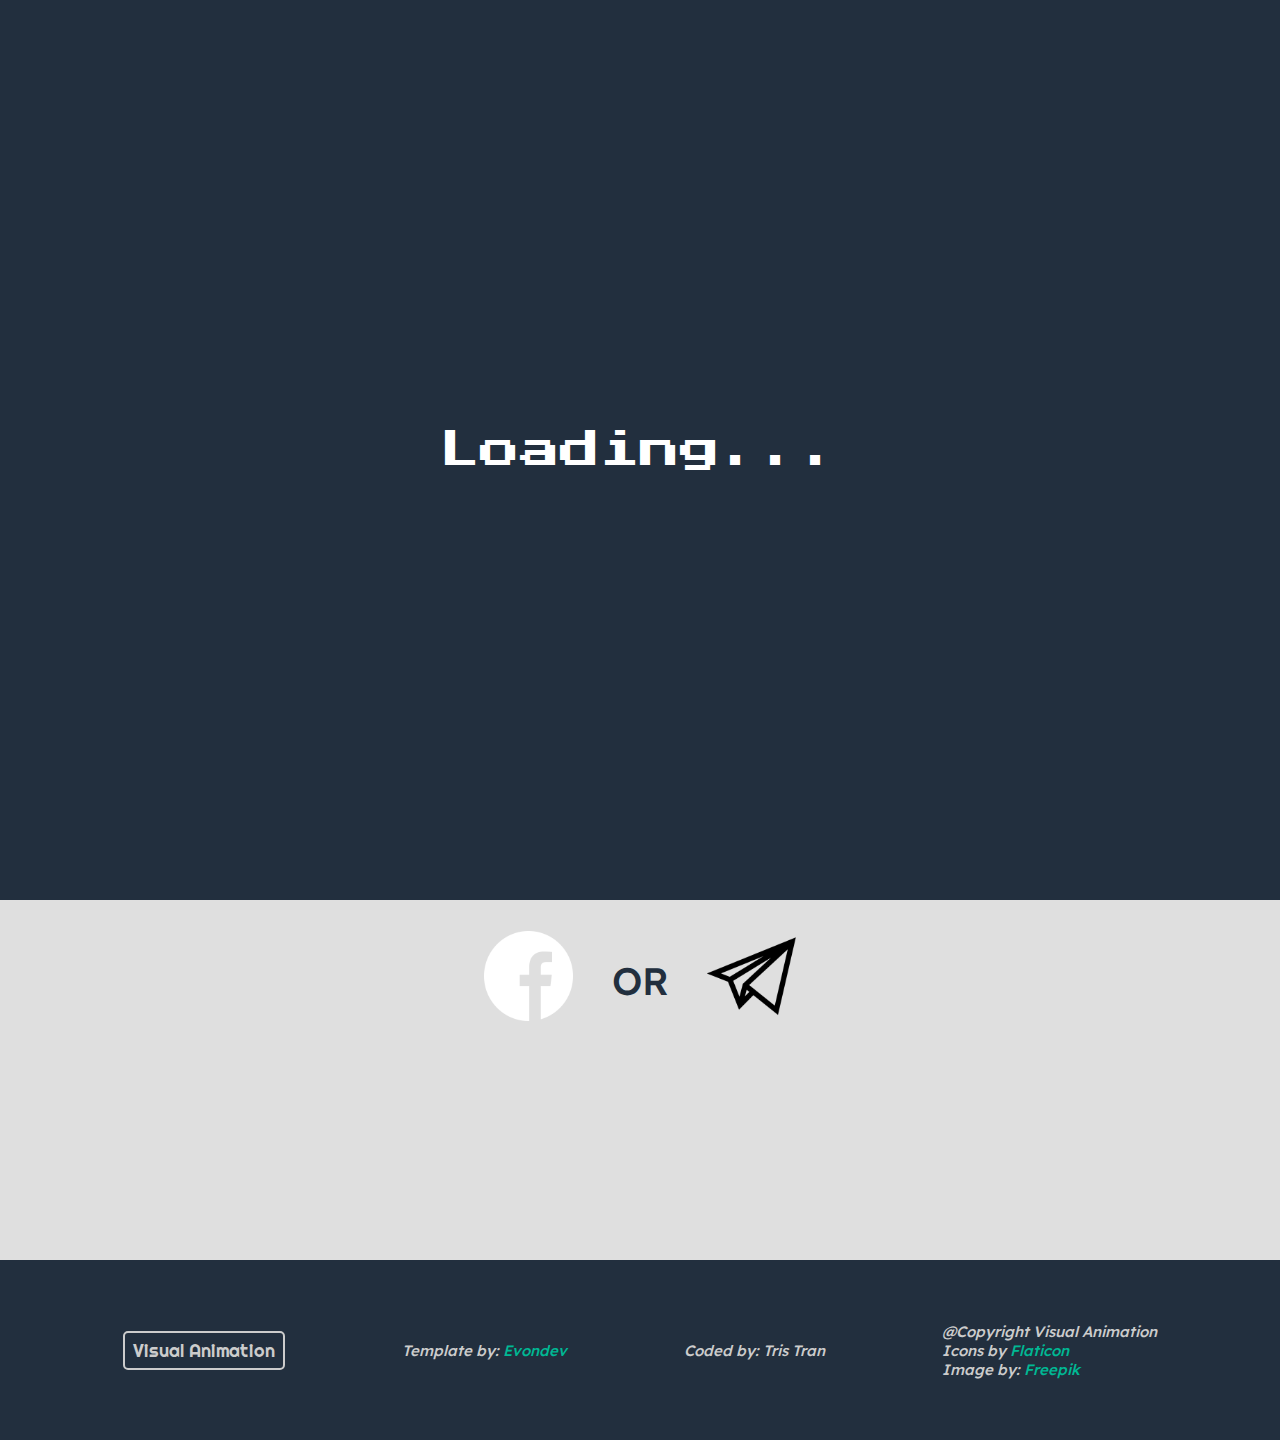
<file: main/About us/index.html>
<!DOCTYPE html>
<html lang="en">
  <head>
    <meta charset="UTF-8" />
    <meta name="viewport" content="width=device-width, initial-scale=1.0" />
    <meta http-equiv="X-UA-Compatible" content="ie=edge" />
    <link rel="stylesheet" href="/prototype/CSS/template.css" />
    <link rel="stylesheet" href="style.css" />
    <link rel="stylesheet" href="/prototype/responsive/responsive.css" />
    <script src="/JQuery/jquery-3.4.1.min.js"></script>
    <script src="/prototype/JS/template.js"></script>
    <title>Visual Animation - About Us</title>
  </head>
  <body>
    <div class="loader-container" id="loader">
      <div class="loader">
        <h3>Loading...</h3>
      </div>
    </div>

    <div class="overlay-menu" id="overlay-menu">
      <img src="/icon/menu.png" alt=":((" class="close-btn" id="close-btn" />
      <ul class="nav-in-btn">
        <li><a href="/index.html" id="home-menu">Home</a></li>
        <li><a href="/main/Basic/index.html" id="basic-menu">Basic</a></li>
        <li>
          <a href="/main/Advanced/index.html" id="advanced-menu">Advanced</a>
        </li>
        <li>
          <a href="/main/About us/index.html" id="about-menu" class="active"
            >About Us</a
          >
        </li>
      </ul>
    </div>

    <header>
      <div class="logo-box">
        <div class="logo" id="logo">Visual Animation</div>
      </div>
      <ul class="nav-box">
        <li><a href="index.html" id="home">Home</a></li>
        <li><a href="/main/Basic/index.html" id="Basic">Basic</a></li>
        <li><a href="/main/Advanced/index.html" id="advanced">Advanced</a></li>
        <li>
          <a href="/main/About us/index.html" id="about-us" class="active"
            >About Us</a
          >
        </li>
      </ul>
      <img src="/icon/menu-black.png" alt=":((" id="open-btn" />
    </header>

    <div class="main" id="main">
      <div class="side side1">
        <img src="/icon/silent.png" alt=":((" class="avatar" />
        <h2 class="name">Tris Tran</h2>
        <h3>Front-end Developer</h3>
      </div>
      <div class="side side2">
        <h2 class="caption">Contact</h2>
        <div class="contact">
          <a href="#"><img src="/icon/facebook.png" alt=":((" class="fa"/></a>
          <p>OR</p>
          <a href="mailto:ts4blader@gmail.com"
            ><img src="/icon/mail.png" alt=":((" class="mail"
          /></a>
        </div>
      </div>
    </div>

    <footer>
      <div class="item">
        <p class="logo">Visual Animation</p>
      </div>
      <div class="item">
        <p>Template by: <a href="https://evondev.com/">Evondev</a></p>
      </div>
      <div class="item">
        <p>Coded by: Tris Tran</p>
      </div>
      <div class="item">
        <p>@Copyright Visual Animation</p>
        <div>
          Icons by
          <a href="https://www.flaticon.com/" title="Flaticon">Flaticon</a>
        </div>
        <div>
          Image by:
          <a href="https://www.freepik.com/free-photos-vectors/background"
            >Freepik
          </a>
        </div>
      </div>
    </footer>
  </body>
</html>
</file>
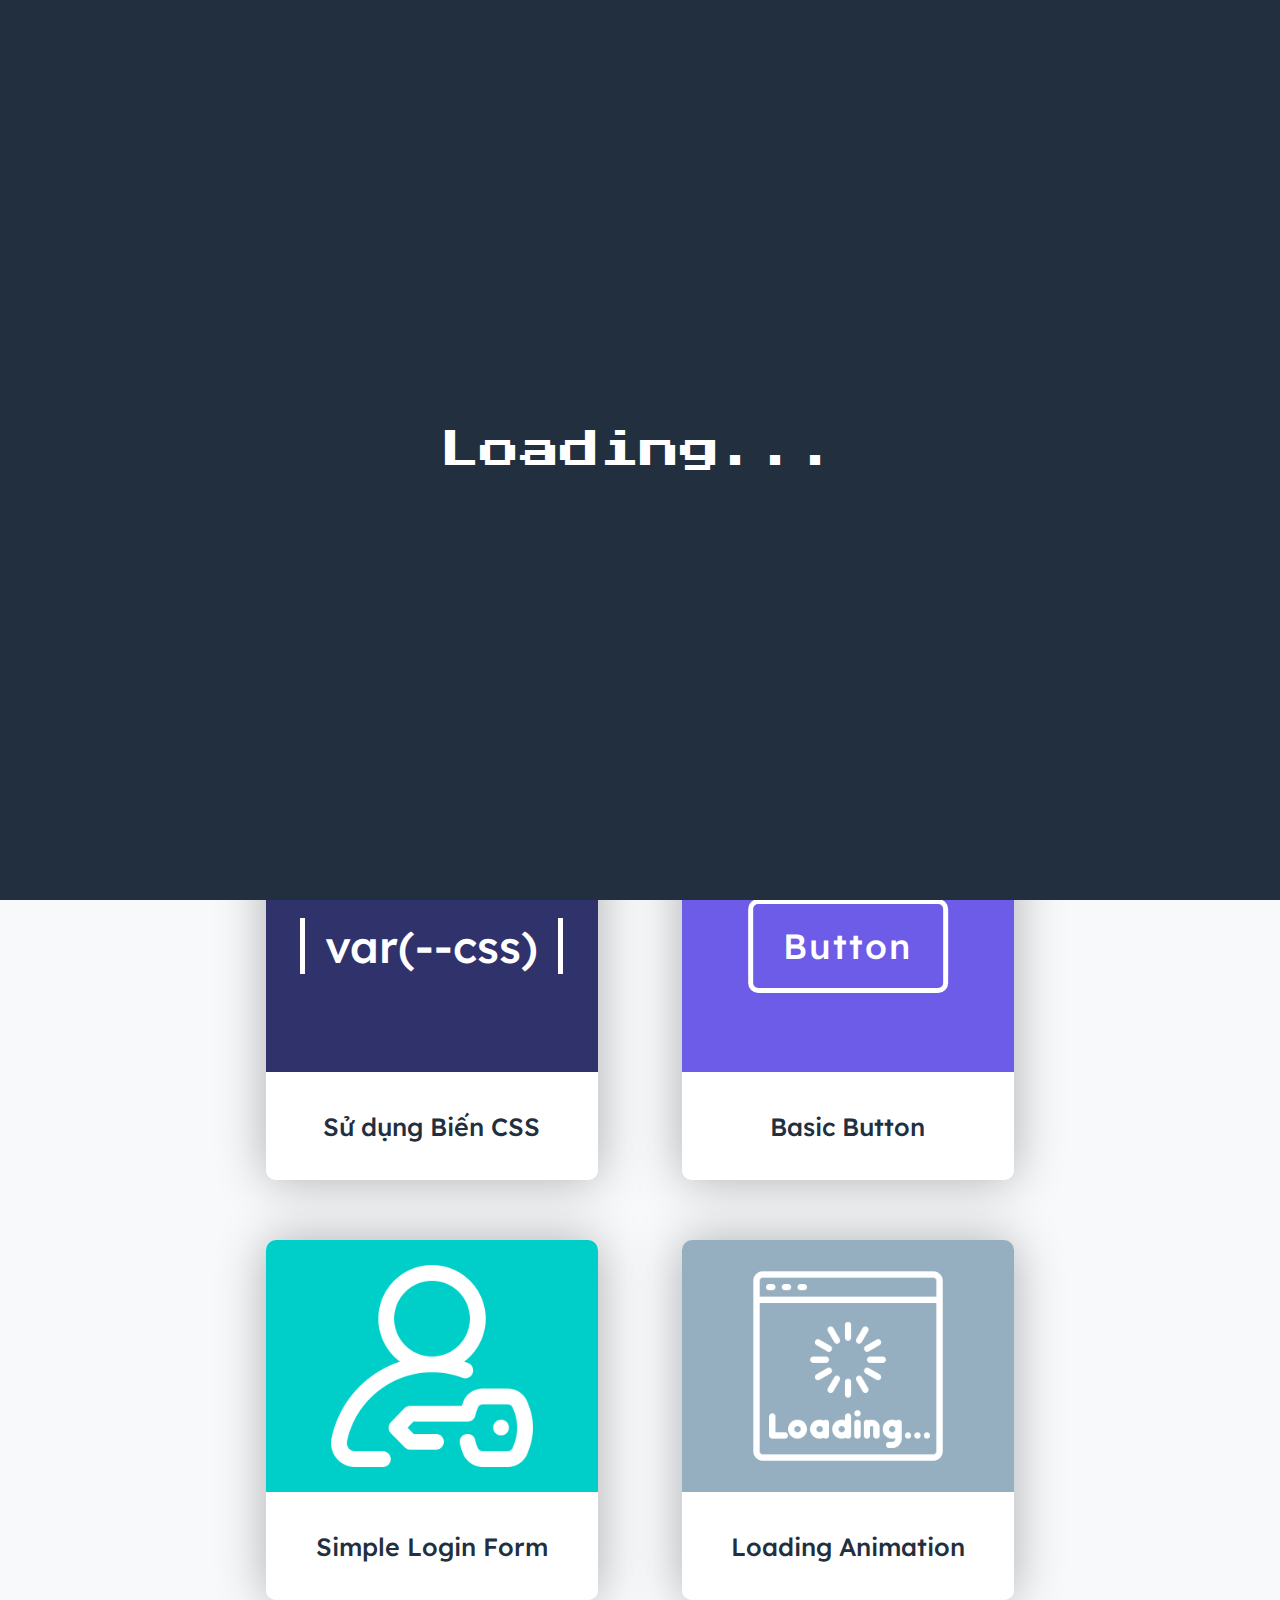
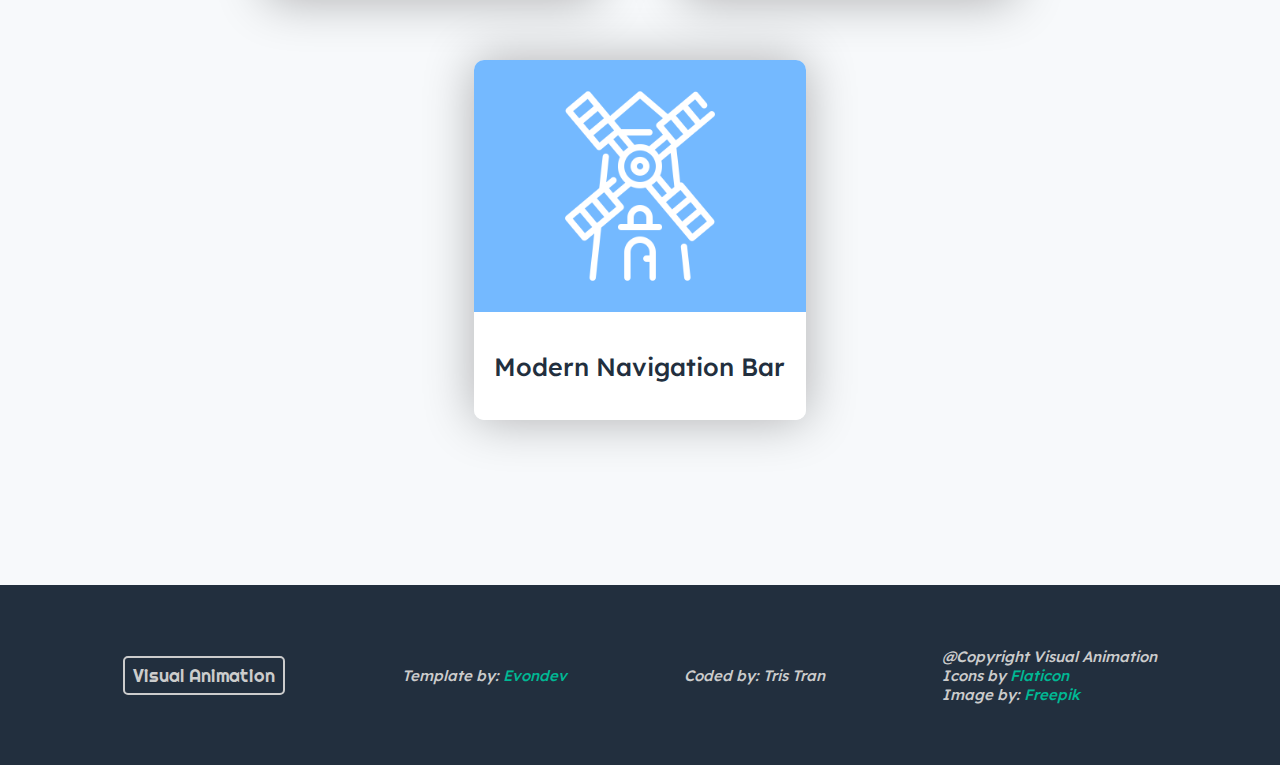
<file: main/Advanced/index.html>
<!DOCTYPE html>
<html lang="en">
  <head>
    <meta charset="UTF-8" />
    <meta name="viewport" content="width=device-width, initial-scale=1.0" />
    <meta http-equiv="X-UA-Compatible" content="ie=edge" />
    <link rel="stylesheet" href="/prototype/CSS/template.css" />
    <link rel="stylesheet" href="/prototype/responsive/responsive.css" />
    <link rel="stylesheet" href="/prototype/CSS/level.css" />
    <link rel="stylesheet" href="style.css" />
    <script src="/JQuery/jquery-3.4.1.min.js"></script>
    <script src="/prototype/JS/template.js"></script>
    <title>Visual Animation - Advanced Lesson</title>
  </head>
  <body>
    <!-- loader -->
    <div class="loader-container" id="loader">
      <div class="loader">
        <h3>Loading...</h3>
      </div>
    </div>
    <!-- header -->
    <div class="overlay-menu" id="overlay-menu">
      <img src="/icon/menu.png" alt=":((" class="close-btn" id="close-btn" />
      <ul class="nav-in-btn">
        <li><a href="/index.html" id="home-menu">Home</a></li>
        <li>
          <a href="/main/Basic/index.html" id="basic-menu">Basic</a>
        </li>
        <li>
          <a href="/main/Advanced/index.html" id="advanced-menu" class="active"
            >Advanced</a
          >
        </li>
        <li>
          <a href="/main/About us/index.html" id="about-menu">About Us</a>
        </li>
      </ul>
    </div>

    <header>
      <div class="logo-box">
        <div class="logo" id="logo">Visual Animation</div>
      </div>
      <ul class="nav-box">
        <li><a href="/index.html" id="home">Home</a></li>
        <li>
          <a href="/main/Basic/index.html" id="Basic">Basic</a>
        </li>
        <li>
          <a href="/main/Advanced/index.html" id="advanced" class="active"
            >Advanced</a
          >
        </li>
        <li><a href="/main/About us/index.html" id="about-us">About Us</a></li>
      </ul>
      <img src="/icon/menu-black.png" alt=":((" id="open-btn" />
    </header>

    <div id="main" class="main-container">
      <!-- caption -->
      <div class="caption">
        <h2>Advanced</h2>
        <div class="bar"></div>
      </div>
      <!-- content -->
      <div class="content">
        <!-- pseudo -->
        <a class="item" id="pseudo">
          <div class="img">
            <p>::pseudo-class</p>
          </div>
          <div class="caption">
            <p>After và Before</p>
          </div>
        </a>
        <!-- transition -->
        <a class="item" id="transition">
          <div class="img">
            <div class="box">
              <div class="bar bar1"></div>
              <div class="bar bar2"></div>
              <div class="bar bar3"></div>
            </div>
          </div>
          <div class="caption">
            <p>Transition</p>
          </div>
        </a>
        <!-- css variable -->
        <a class="item" id="css-var">
          <div class="img">
            <p>var(--css)</p>
          </div>
          <div class="caption">
            <p>Sử dụng Biến CSS</p>
          </div>
        </a>
        <!-- basic button -->
        <a class="item" id="basic-btn">
          <div class="img"></div>
          <div class="caption">
            <p>Basic Button</p>
          </div>
        </a>
        <!-- simple form -->
        <a class="item" id="form">
          <div class="img">
            <img src="/icon/login.png" alt=":((" />
          </div>
          <div class="caption">
            <p>Simple Login Form</p>
          </div>
        </a>

        <div class="item" id="loading">
          <div class="img">
            <img src="/icon/loading.png" alt=":((" />
          </div>
          <div class="caption">
            <p>Loading Animation</p>
          </div>
        </div>
        <div class="item" id="navigation">
          <div class="img">
            <img src="/icon/windmill.png" alt=":((" />
          </div>
          <div class="caption">
            <p>Modern Navigation Bar</p>
          </div>
        </div>
      </div>
    </div>

    <footer>
      <div class="item">
        <p class="logo">Visual Animation</p>
      </div>
      <div class="item">
        <p>Template by: <a href="https://evondev.com/">Evondev</a></p>
      </div>
      <div class="item">
        <p>Coded by: Tris Tran</p>
      </div>
      <div class="item">
        <p>@Copyright Visual Animation</p>
        <div>
          Icons by
          <a href="https://www.flaticon.com/" title="Flaticon">Flaticon</a>
        </div>
        <div>
          Image by:
          <a href="https://www.freepik.com/free-photos-vectors/background"
            >Freepik
          </a>
        </div>
      </div>
    </footer>
  </body>
</html>
</file>
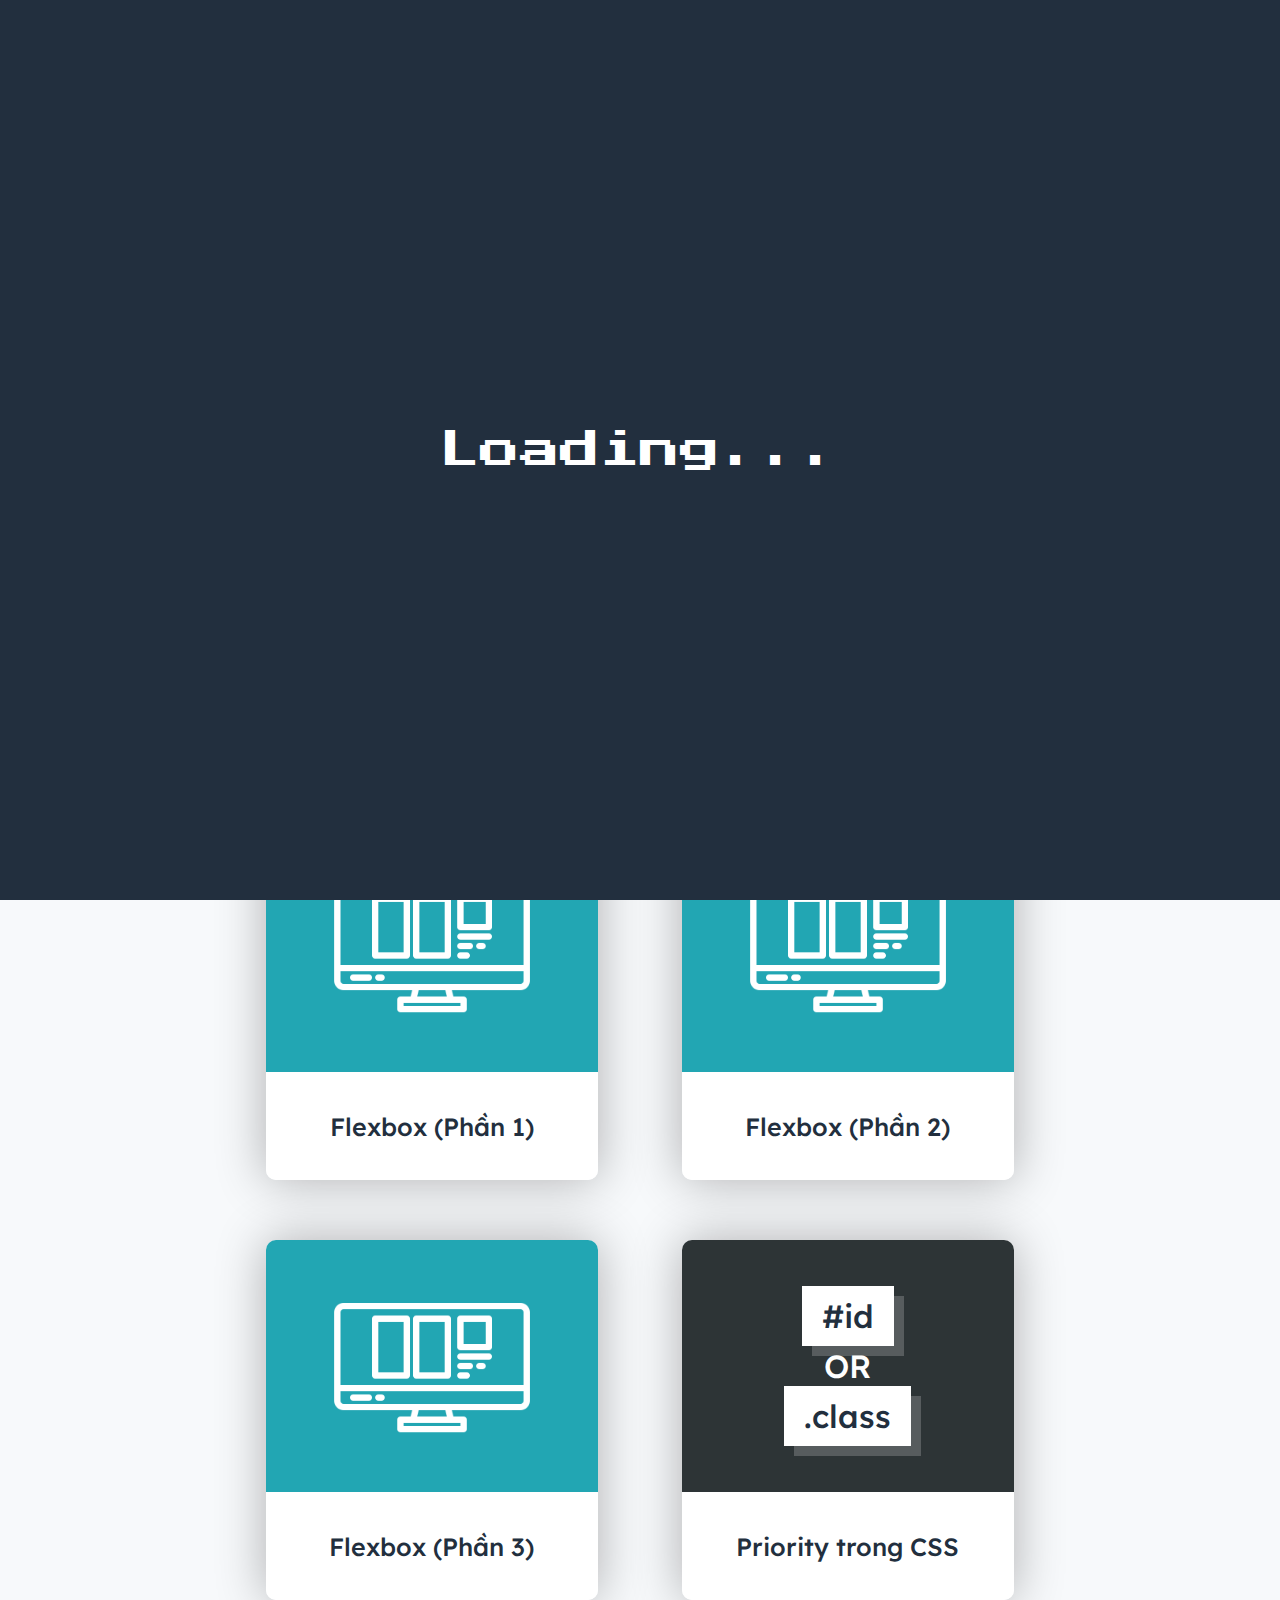
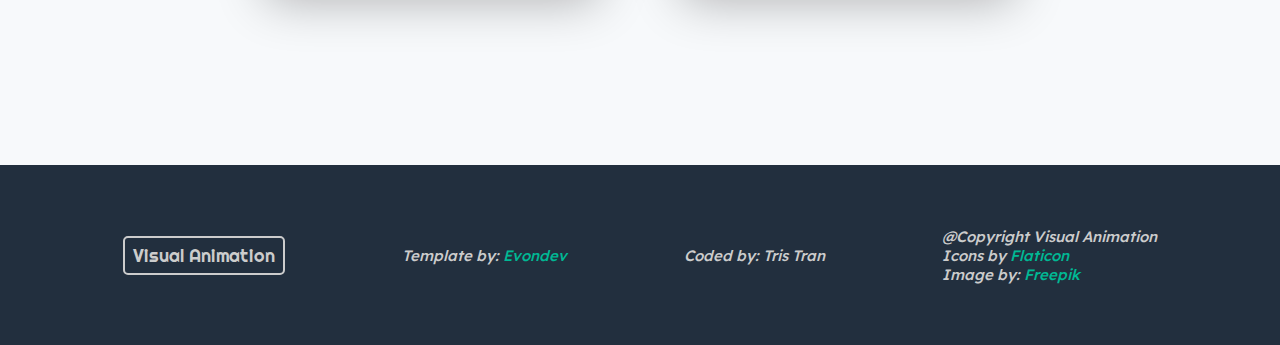
<file: main/Basic/index.html>
<!DOCTYPE html>
<html lang="en">
  <head>
    <meta charset="UTF-8" />
    <meta name="viewport" content="width=device-width, initial-scale=1.0" />
    <meta http-equiv="X-UA-Compatible" content="ie=edge" />
    <link rel="stylesheet" href="/prototype/CSS/template.css" />
    <link rel="stylesheet" href="/prototype/responsive/responsive.css" />
    <link rel="stylesheet" href="/prototype/CSS/level.css" />
    <link rel="stylesheet" href="style.css" />
    <script src="/JQuery/jquery-3.4.1.min.js"></script>
    <script src="/prototype/JS/template.js"></script>
    <title>Basic Lesson</title>
  </head>
  <body>
    <!-- loader -->
    <div class="loader-container" id="loader">
      <div class="loader">
        <h3>Loading...</h3>
      </div>
    </div>
    <!-- header -->
    <div class="overlay-menu" id="overlay-menu">
      <img src="/icon/menu.png" alt=":((" class="close-btn" id="close-btn" />
      <ul class="nav-in-btn">
        <li><a href="/index.html" id="home-menu">Home</a></li>
        <li>
          <a href="/main/Basic/index.html" id="basic-menu" class="active"
            >Basic</a
          >
        </li>
        <li>
          <a href="/main/Advanced/index.html" id="advanced-menu">Advanced</a>
        </li>
        <li>
          <a href="/main/About us/index.html" id="about-menu">About Us</a>
        </li>
      </ul>
    </div>

    <header>
      <div class="logo-box">
        <div class="logo" id="logo">Visual Animation</div>
      </div>
      <ul class="nav-box">
        <li><a href="/index.html" id="home">Home</a></li>
        <li>
          <a href="/main/Basic/index.html" id="Basic" class="active">Basic</a>
        </li>
        <li><a href="/main/Advanced/index.html" id="advanced">Advanced</a></li>
        <li><a href="/main/About us/index.html" id="about-us">About Us</a></li>
      </ul>
      <img src="/icon/menu-black.png" alt=":((" id="open-btn" />
    </header>

    <div id="main" class="main-container">
      <!-- caption -->
      <div class="caption">
        <h2>Basic</h2>
        <div class="bar"></div>
      </div>
      <!-- content -->
      <div class="content">
        <!-- codepen -->
        <a class="item" id="codepen" href="/main/Basic/codepen/codepen.html">
          <div class="img">
            <img src="/icon/codepen.png" alt=":((" />
          </div>
          <div class="caption">
            <p>Giới Thiệu</p>
          </div>
        </a>
        <!-- position -->
        <a class="item" id="position" href="/main/Basic/position/postion.html">
          <div class="img">
            <p>absolute</p>
            <p>vs</p>
            <p>relative</p>
          </div>
          <div class="caption">
            <p>Position trong CSS</p>
          </div>
        </a>
        <!-- flex1 -->
        <a class="item" id="flexbox1" href="/main/Basic/flexbox1/flexbox1.html">
          <div class="img">
            <img src="/icon/ui.png" alt=":((" />
          </div>
          <div class="caption">
            <p>Flexbox (Phần 1)</p>
          </div>
        </a>
        <!-- flex2 -->
        <a class="item" id="flexbox2" href="/main/Basic/flexbox2/flexbox2.html">
          <div class="img">
            <img src="/icon/ui.png" alt=":((" />
          </div>
          <div class="caption">
            <p>Flexbox (Phần 2)</p>
          </div>
        </a>
        <!-- flex3 -->
        <a class="item" id="flexbox3">
          <div class="img">
            <img src="/icon/ui.png" alt=":((" />
          </div>
          <div class="caption">
            <p>Flexbox (Phần 3)</p>
          </div>
        </a>
        <!-- priority -->
        <a class="item" id="priority">
          <div class="img">
            <p>#id</p>
            <p>OR</p>
            <p>.class</p>
          </div>
          <div class="caption">
            <p>Priority trong CSS</p>
          </div>
        </a>
      </div>
    </div>

    <footer>
      <div class="item">
        <p class="logo">Visual Animation</p>
      </div>
      <div class="item">
        <p>Template by: <a href="https://evondev.com/">Evondev</a></p>
      </div>
      <div class="item">
        <p>Coded by: Tris Tran</p>
      </div>
      <div class="item">
        <p>@Copyright Visual Animation</p>
        <div>
          Icons by
          <a href="https://www.flaticon.com/" title="Flaticon">Flaticon</a>
        </div>
        <div>
          Image by:
          <a href="https://www.freepik.com/free-photos-vectors/background"
            >Freepik
          </a>
        </div>
      </div>
    </footer>
  </body>
</html>
</file>
<file: prototype/CSS/template.css>
@import url("https://fonts.googleapis.com/css?family=Lexend+Deca|Press+Start+2P|Righteous&display=swap");
:root {
  --main-color: white;
  --body-bg: #580dd1;
  --mark-color: #f7f9fb;
  --main-bg: #222f3e;
  --btn-bg: #341f97;
  --sub-font: "Righteous";
  --alter-font: "Lexend Deca";
  --pixel-font: "Press Start 2P";
}
* {
  margin: 0;
  padding: 0;
  box-sizing: border-box;
  scroll-behavior: smooth;
}
html {
  font-size: 62.5%;
  font-family: "Lexend Deca";
  font-weight: 500;
}
body {
  background: var(--mark-color);
}
/* top button */
.top-btn-box {
  position: fixed;
  right: 5%;
  bottom: 5%;
  background: var(--btn-bg);
  border-radius: 50%;
  width: 6rem;
  height: 6rem;
  text-decoration: none;
  display: flex;
  justify-content: center;
  align-items: center;
  transition: transform 300ms ease;
  z-index: 3;
  transform: scale(0);
}
.top-btn {
  font-family: "Righteous";
  font-size: 3.7rem;
  transform: rotate(-90deg);
  color: var(--main-color);
  transition: inherit;
}
.scale {
  transform: scale(1);
}
.top-btn-box:hover {
  background: #00b894;
  transform: scale(1.2);
}
/* loader */
.loader-container {
  position: fixed;
  top: 0;
  width: 100%;
  height: 100vh;
  background: var(--main-bg);
  z-index: 5;
  transition: width 500ms ease;
  overflow: hidden;
}
.collapse {
  width: 0;
}
#loader h3 {
  overflow: hidden;
  width: 400px;
  position: absolute;
  top: 50%;
  left: 50%;
  transform: translate(-50%, -50%);
  color: white;
  font-family: var(--pixel-font);
  font-size: 4rem;
  font-weight: 500;
  animation: loader 1.5s infinite steps(4) reverse;
}
@keyframes loader {
  100% {
    width: 240px;
  }
}
/* header */
header {
  position: fixed;
  top: 0;
  display: flex;
  justify-content: space-between;
  width: 100%;
  height: 10vh;
  background: transparent;
  opacity: 0.95;
  z-index: 3;
  transition-property: color background height;
  transition: 400ms ease;
}
header {
  height: 12vh;
}
header .logo-box {
  width: 30%;
  display: flex;
  align-items: center;
  justify-content: flex-start;
  margin-left: 5%;
}
header .logo-box .logo {
  font-family: "Righteous";
  font-size: 2.5rem;
  border: 0.4rem solid;
  border-radius: 0.5rem;
  padding: 0.5rem 0.8rem;
  transition: color 300ms ease;
}
.logo {
  color: white;
}
header .nav-box {
  width: 40%;
  list-style: none;
  display: flex;
  justify-content: space-between;
  align-items: center;
  margin-right: 5%;
}
header .nav-box .active::after {
  width: 100%;
}
header .nav-box a {
  font-size: 2rem;
  text-decoration: none;
  position: relative;
  transition: color 300ms ease;
}
header a {
  color: white;
}
header .nav-box a::after {
  content: "";
  width: 0%;
  height: 0.3rem;
  opacity: 0.9;
  display: block;
  border-radius: 0.2rem;
  margin: 0 auto;
  transition: width 300ms ease;
}
header a::after {
  background: #00cec9;
}
header .nav-box a:hover::after {
  width: 100%;
  transition-duration: 400ms;
}
.header-bg {
  box-shadow: 0px 0.1rem 5rem rgba(0, 0, 0, 0.2);
  background: var(--main-color);
  color: var(--main-bg);
}
.header-link {
  color: var(--main-bg);
}
.header-scale {
  height: 10vh;
}
/* footer */
footer {
  width: 100%;
  height: 20vh;
  padding: 0 10%;
  background: var(--main-bg);
  display: flex;
  justify-content: space-around;
  align-items: center;
  font-style: italic;
  color: #ccc;
}
footer .item {
  font-size: 1.5rem;
  width: max-content;
}
footer .logo {
  font-size: 1.8rem;
  border: 2px solid;
  font-family: var(--sub-font);
  padding: 6px 8px;
  border-radius: 0.5rem;
  font-style: normal;
  color: #ccc;
}
footer a:link,
footer a:visited {
  color: #00b894;
  text-decoration: none;
}
a {
  text-decoration: none;
}
</file>
<file: main/About us/style.css>
header {
  height: 10vh;
  background: white;
  box-shadow: 0px 0.1rem 5rem rgba(0, 0, 0, 0.2);
}
header a {
  color: #222f3e;
}
header .logo {
  color: #222f3e;
}
footer {
  padding: 0 5vw;
}
.side {
  width: 100%;
  height: 70vh;
  color: var(--main-bg);
  display: flex;
  justify-content: center;
  align-items: center;
  flex-direction: column;
}
.side1 .name {
  font-size: 3vw;
  font-family: cursive;
  margin: 10px 0;
  font-style: italic;
}
.side1 h3 {
  font-size: 2vw;
  border: 5px solid;
  padding: 0.5vw 1vw;
}
.side1 img {
  width: 15vw;
}
.side2 {
  background: #ddde;
  font-size: 3vw;
  position: relative;
}
.side2 img {
  width: 7vw;
  margin: 0 3vw;
  transition: transform 300ms ease;
}
.side2 .caption {
  text-decoration: 5px underline;
}
.side2 .contact {
  display: flex;
  justify-content: center;
  align-items: center;
  margin: 5vh 0;
}
.side2 img:hover {
  transform: scale(1.5);
}
/* responsive  */
@media screen and (max-width: 1024px) {
  .side1 img {
    width: 20vw;
  }
  .side1 .name {
    font-size: 5vw;
  }
  .side1 h3 {
    font-size: 3vw;
  }
  .side2 img {
    width: 10vw;
  }
  .side2 .caption {
    font-size: 7vw;
  }
}
@media screen and (max-width: 768px) {
  .side1 img {
    width: 30vw;
  }
  .side1 .name {
    font-size: 10vw;
  }
  .side1 h3 {
    font-size: 5vw;
  }
  .side2 img {
    width: 15vw;
  }
  .side2 .caption {
    font-size: 10vw;
  }
}
</file>
<file: prototype/responsive/responsive.css>
#overlay-menu {
  display: none;
}
#open-btn {
  display: none;
}
@media screen and (max-width: 1024px) {
  header .nav-box {
    width: 45%;
  }
  .content-box {
    width: 100%;
  }
  .content-box .caption h3 {
    font-size: 6.5rem;
  }
}
@media screen and (max-width: 768px) {
  /* header */
  #open-btn {
    display: block;
  }
  header .nav-box {
    display: none;
  }
  header img {
    display: block;
    width: 7vw;
    object-fit: contain;
    margin-right: 5%;
    cursor: pointer;
  }
  header {
    background: white;
    color: #2d3436;
    height: 10vh;
  }
  header .logo-box {
    width: max-content;
  }
  header .logo-box .logo {
    color: #2d3436;
    font-size: 4vw;
  }
  /* animation class  */
  .slide {
    right: 0 !important;
  }
  .fade-in {
    opacity: 1 !important;
    transform: translateY(0) !important;
  }
  /* footer */
  footer {
    padding: 0;
  }
  footer .item {
    font-size: 1.3rem;
  }
  footer .logo {
    font-size: 1.5rem;
  }
  /* overlay menu  */
  #overlay-menu {
    display: block;
    position: fixed;
    top: 0;
    right: -100%;
    width: 100vw;
    height: 100vh;
    background: #00b894;
    z-index: 5;
    overflow: hidden;
    transition: right 500ms ease;
  }
  #overlay-menu .close-btn {
    position: absolute;
    top: 3%;
    right: 5%;
    width: 7vw;
    cursor: pointer;
  }
  .nav-in-btn {
    position: absolute;
    top: 50%;
    left: 50%;
    transform: translate(-50%, -50%);
    list-style: none;
    display: flex;
    flex-direction: column;
    justify-content: space-around;
    height: 60%;
  }
  .nav-in-btn li a {
    color: white;
    font-size: 10vw;
  }
  .nav-in-btn li {
    margin: 10px 0;
    transform: translateY(-100%);
    opacity: 0;
    transition: transform 500ms ease, opacity 300ms ease;
  }
  .nav-in-btn li:nth-child(1) {
    transition-delay: 300ms;
  }
  .nav-in-btn li:nth-child(2) {
    transition-delay: 400ms;
  }
  .nav-in-btn li:nth-child(3) {
    transition-delay: 500ms;
  }
  .nav-in-btn li:nth-child(4) {
    transition-delay: 600ms;
  }
  .nav-in-btn li a.active {
    text-decoration: 0.7vh underline;
  }
  /* main content  */
  .content-box {
    margin: 10vh 0;
  }
  .content-box .caption .bar {
    width: 90%;
  }
  .content-box .content {
    width: 100%;
    box-shadow: none;
    padding: 0 5vw;
  }
  #get-start-box .content .title {
    font-size: 6vw;
  }
  #showcase-box .item {
    height: 40vh;
    box-shadow: 0 0 2vh rgba(0, 0, 0, 0.2);
  }
  /* background  */
  .bg-container .content h2 {
    width: max-content;
    margin: auto;
    font-size: 8vw;
    padding: 1vh 6vh;
  }
  .bg-container .content p {
    width: max-content;
    font-size: 3.5vw;
    margin: auto;
  }
}
</file>
<file: prototype/CSS/level.css>
@import url("https://fonts.googleapis.com/css?family=Lexend+Deca|Press+Start+2P|Righteous&display=swap");
:root {
  --main-color: white;
  --body-bg: #580dd1;
  --mark-color: #f7f9fb;
  --main-bg: #222f3e;
  --btn-bg: #341f97;
  --sub-font: "Righteous";
  --main-font: "Lexend Deca";
  --pixel-font: "Press Start 2P";
}
header {
  height: 10vh;
  background: white;
  box-shadow: 0px 0.1rem 5rem rgba(0, 0, 0, 0.2);
}
header a {
  color: #222f3e;
}
header .logo {
  color: #222f3e;
}
footer {
  padding: 0 5vw;
}
#main {
  width: 65%;
  margin: 15vh auto;
  margin-top: 20vh;
}
#main > .caption {
  width: 100%;
  position: relative;
}
#main .caption h2 {
  margin: auto;
  width: max-content;
  font-size: 8rem;
  color: var(--main-bg);
  padding: 0 3rem;
  background: var(--mark-color);
}
.caption .bar {
  z-index: -1;
  width: 100%;
  position: absolute;
  top: 50%;
  left: 50%;
  transform: translate(-50%, -50%);
  height: 1rem;
  border-radius: 1rem;
  background: var(--main-bg);
}
.caption h2::before {
  content: "#";
}
#main .content {
  margin: 10vh auto;
  width: 100%;
  display: flex;
  flex-wrap: wrap;
  justify-content: space-around;
  align-items: center;
}
#main .content .item {
  width: 40%;
  height: 40vh;
  margin: 3rem 0;
  box-shadow: 0 0 10rem rgba(51, 73, 90, 0.2);
  border-radius: 1rem;
  overflow: hidden;
  transition-property: transform, box-shadow;
  transition: 300ms ease;
  box-shadow: 0 0 5rem rgba(7, 7, 7, 0.3);
}
#main .item .img {
  width: 100%;
  height: 70%;
}
#main .item .caption {
  height: 30%;
  width: 100%;
  background: white;
  color: var(--main-bg);
  font-size: 2.5rem;
  display: flex;
  justify-content: center;
  align-items: center;
}

#main .item:hover {
  transform: translateY(-7%);
  box-shadow: 0 0 3rem rgba(0, 0, 0, 0.5);
}
@media screen and (max-width: 1024px) {
  #main {
    width: 80%;
  }
}
@media screen and (max-width: 768px) {
  #main {
    width: 90%;
  }
  #main .content .item {
    width: 80%;
  }
  #main .content .item .caption {
    font-size: 5vw;
  }
  #main .content .item .img p {
    font-size: 6vw;
  }
}
</file>
<file: main/Advanced/style.css>
.img img {
  height: 80%;
}
.img p {
  color: white;
}
#basic-btn .img {
  background: #6c5ce7;
  position: relative;
}
#basic-btn .img::after {
  content: "Button";
  letter-spacing: 0.2rem;
  color: white;
  width: 60%;
  text-align: center;
  padding: 2rem 0;
  box-sizing: border-box;
  font-size: 3.5rem;
  position: absolute;
  top: 50%;
  left: 50%;
  transform: translate(-50%, -50%);
  border: 0.5rem solid white;
  border-radius: 1rem;
}
#transition .img {
  background: #d63031;
  position: relative;
}
#transition .box {
  width: 60%;
  position: absolute;
  top: 50%;
  left: 50%;
  transform: translate(-50%, -50%);
}
#transition .bar {
  width: 80%;
  height: 1.5rem;
  background: white;
  margin: 1.5rem;
  border-radius: 1rem;
  box-shadow: 1.2rem 0.7rem 0 rgba(0, 0, 0, 0.2);
}
#transition .bar2 {
  width: 60%;
}
#transition .bar3 {
  width: 40%;
}
#position .img {
  background: #0984e3;
  display: flex;
  justify-content: center;
  align-items: center;
  flex-flow: column;
}
#position .img p {
  font-size: 3.5rem;
  color: white;
  border-bottom: 3px dashed;
}
#position .img p:nth-child(1) {
  transform: translateX(-40%);
  text-transform: capitalize;
}
#position .img p:nth-child(3) {
  transform: translateX(40%);
  text-transform: capitalize;
}
#pseudo .img {
  background: #00b894;
  display: flex;
  justify-content: center;
  align-items: center;
}
#pseudo .img p {
  color: white;
  font-size: 4rem;
  /* border-top: 5px solid; */
  position: relative;
}
#pseudo .img p::after {
  content: "";
  position: absolute;
  width: 93%;
  top: -15%;
  left: 0;
  background: white;
  height: 0.5rem;
}
#pseudo .img p::before {
  content: "";
  position: absolute;
  width: 4%;
  top: -15%;
  right: 0;
  background: white;
  height: 0.5rem;
}
#form .img {
  background: #00cec9;
  display: flex;
  justify-content: center;
  align-items: center;
}
#loading .img {
  background: #95afc0;
  display: flex;
  justify-content: center;
  align-items: center;
}
#navigation .img {
  display: flex;
  justify-content: center;
  align-items: center;
  background: #74b9ff;
}
#css-var .img {
  background: #30336b;
  display: flex;
  justify-content: center;
  align-items: center;
}
#css-var .img p {
  font-size: 4.5rem;
  border-left: 5px solid;
  border-right: 5px solid;
  padding: 0 2rem;
}
</file>
<file: main/Basic/style.css>
.img img {
  height: 80%;
}
.img p {
  color: white;
}
#codepen .img {
  background: #f0932b;
  display: flex;
  justify-content: center;
  align-items: center;
}
#flexbox1 .img {
  background: #22a6b3;
  display: flex;
  justify-content: center;
  align-items: center;
}
#flexbox2 .img {
  background: #22a6b3;
  display: flex;
  justify-content: center;
  align-items: center;
}
#flexbox3 .img {
  background: #22a6b3;
  display: flex;
  justify-content: center;
  align-items: center;
}
#position .img {
  background: #0984e3;
  display: flex;
  justify-content: center;
  align-items: center;
  flex-flow: column;
}
#position .img p {
  font-size: 3.5rem;
  color: white;
  border-bottom: 3px dashed;
}
#position .img p:nth-child(1) {
  transform: translateX(-40%);
  text-transform: capitalize;
}
#position .img p:nth-child(3) {
  transform: translateX(40%);
  text-transform: capitalize;
}
#priority .img {
  background: #2d3436;
  color: white;
  display: flex;
  justify-content: center;
  align-items: center;
  flex-flow: column;
}
#priority .img p {
  font-size: 3.2rem;
}
#priority .img p:nth-child(1) {
  color: var(--main-bg);
  padding: 1rem 2rem;
  background: white;
  box-shadow: 1rem 1rem 0 rgba(255, 255, 255, 0.2);
}
#priority .img p:nth-child(3) {
  color: var(--main-bg);
  padding: 1rem 2rem;
  background: white;
  box-shadow: 1rem 1rem 0 rgba(255, 255, 255, 0.2);
}
</file>
